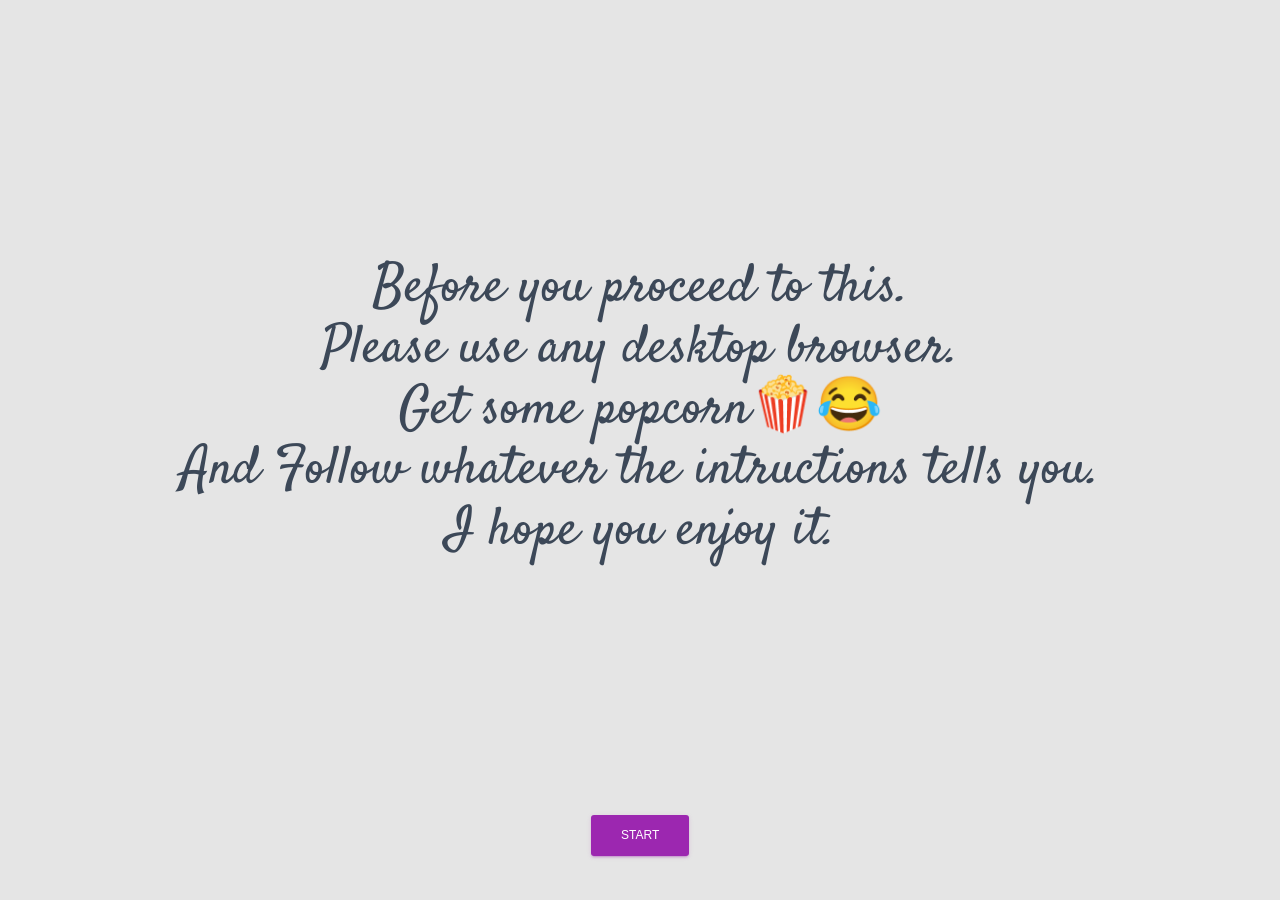
<file: index.html>
<!DOCTYPE html>
<html lang="en">

<head>
    <title>Happy Birthday</title>
    <link href="https://use.fontawesome.com/releases/v5.0.10/css/all.css" rel="stylesheet">
    <link href="https://fonts.googleapis.com/css?family=Satisfy&amp;display=swap" rel="stylesheet">
    <link href="./first_files/main.becce491.chunk.css" rel="stylesheet">
    <style data-jss="" data-meta="MuiTouchRipple">
        .MuiTouchRipple-root {
            top: 0;
            left: 0;
            width: 100%;
            height: 100%;
            display: block;
            z-index: 0;
            overflow: hidden;
            position: absolute;
            border-radius: inherit;
            pointer-events: none;
        }
        
        .MuiTouchRipple-ripple {
            opacity: 0;
            position: absolute;
        }
        
        .MuiTouchRipple-rippleVisible {
            opacity: 0.3;
            animation: mui-ripple-enter 550ms cubic-bezier(0.4, 0, 0.2, 1);
            transform: scale(1);
            animation-name: MuiTouchRipple-keyframes-mui-ripple-enter;
        }
        
        .MuiTouchRipple-ripplePulsate {
            animation-duration: 200ms;
        }
        
        .MuiTouchRipple-child {
            width: 100%;
            height: 100%;
            display: block;
            opacity: 1;
            border-radius: 50%;
            background-color: currentColor;
        }
        
        .MuiTouchRipple-childLeaving {
            opacity: 0;
            animation: mui-ripple-exit 550ms cubic-bezier(0.4, 0, 0.2, 1);
            animation-name: MuiTouchRipple-keyframes-mui-ripple-exit;
        }
        
        .MuiTouchRipple-childPulsate {
            top: 0;
            left: 0;
            position: absolute;
            animation: mui-ripple-pulsate 2500ms cubic-bezier(0.4, 0, 0.2, 1) 200ms infinite;
            animation-name: MuiTouchRipple-keyframes-mui-ripple-pulsate;
        }
        
        @-webkit-keyframes MuiTouchRipple-keyframes-mui-ripple-enter {
            0% {
                opacity: 0.1;
                transform: scale(0);
            }
            100% {
                opacity: 0.3;
                transform: scale(1);
            }
        }
        
        @-webkit-keyframes MuiTouchRipple-keyframes-mui-ripple-exit {
            0% {
                opacity: 1;
            }
            100% {
                opacity: 0;
            }
        }
        
        @-webkit-keyframes MuiTouchRipple-keyframes-mui-ripple-pulsate {
            0% {
                transform: scale(1);
            }
            50% {
                transform: scale(0.92);
            }
            100% {
                transform: scale(1);
            }
        }
    </style>
    <style data-jss="" data-meta="MuiButtonBase">
        .MuiButtonBase-root {
            color: inherit;
            border: 0;
            cursor: pointer;
            margin: 0;
            display: inline-flex;
            outline: none;
            padding: 0;
            position: relative;
            align-items: center;
            user-select: none;
            border-radius: 0;
            vertical-align: middle;
            -moz-appearance: none;
            justify-content: center;
            text-decoration: none;
            background-color: transparent;
            -webkit-appearance: none;
            -webkit-tap-highlight-color: transparent;
        }
        
        .MuiButtonBase-root::-moz-focus-inner {
            border-style: none;
        }
        
        .MuiButtonBase-root.Mui-disabled {
            cursor: default;
            pointer-events: none;
        }
    </style>
    <style data-jss="" data-meta="MuiButton">
        .MuiButton-root {
            color: rgba(0, 0, 0, 0.87);
            padding: 6px 16px;
            font-size: 0.875rem;
            min-width: 64px;
            box-sizing: border-box;
            transition: background-color 250ms cubic-bezier(0.4, 0, 0.2, 1) 0ms, box-shadow 250ms cubic-bezier(0.4, 0, 0.2, 1) 0ms, border 250ms cubic-bezier(0.4, 0, 0.2, 1) 0ms;
            font-family: "Roboto", "Helvetica", "Arial", sans-serif;
            font-weight: 500;
            line-height: 1.75;
            border-radius: 4px;
            letter-spacing: 0.02857em;
            text-transform: uppercase;
        }
        
        .MuiButton-root:hover {
            text-decoration: none;
            background-color: rgba(0, 0, 0, 0.08);
        }
        
        .MuiButton-root.Mui-disabled {
            color: rgba(0, 0, 0, 0.26);
        }
        
        @media (hover: none) {
            .MuiButton-root:hover {
                background-color: transparent;
            }
        }
        
        .MuiButton-root:hover.Mui-disabled {
            background-color: transparent;
        }
        
        .MuiButton-label {
            width: 100%;
            display: inherit;
            align-items: inherit;
            justify-content: inherit;
        }
        
        .MuiButton-text {
            padding: 6px 8px;
        }
        
        .MuiButton-textPrimary {
            color: #3f51b5;
        }
        
        .MuiButton-textPrimary:hover {
            background-color: rgba(63, 81, 181, 0.08);
        }
        
        @media (hover: none) {
            .MuiButton-textPrimary:hover {
                background-color: transparent;
            }
        }
        
        .MuiButton-textSecondary {
            color: #f50057;
        }
        
        .MuiButton-textSecondary:hover {
            background-color: rgba(245, 0, 87, 0.08);
        }
        
        @media (hover: none) {
            .MuiButton-textSecondary:hover {
                background-color: transparent;
            }
        }
        
        .MuiButton-outlined {
            border: 1px solid rgba(0, 0, 0, 0.23);
            padding: 5px 16px;
        }
        
        .MuiButton-outlined.Mui-disabled {
            border: 1px solid rgba(0, 0, 0, 0.26);
        }
        
        .MuiButton-outlinedPrimary {
            color: #3f51b5;
            border: 1px solid rgba(63, 81, 181, 0.5);
        }
        
        .MuiButton-outlinedPrimary:hover {
            border: 1px solid #3f51b5;
            background-color: rgba(63, 81, 181, 0.08);
        }
        
        @media (hover: none) {
            .MuiButton-outlinedPrimary:hover {
                background-color: transparent;
            }
        }
        
        .MuiButton-outlinedSecondary {
            color: #f50057;
            border: 1px solid rgba(245, 0, 87, 0.5);
        }
        
        .MuiButton-outlinedSecondary:hover {
            border: 1px solid #f50057;
            background-color: rgba(245, 0, 87, 0.08);
        }
        
        .MuiButton-outlinedSecondary.Mui-disabled {
            border: 1px solid rgba(0, 0, 0, 0.26);
        }
        
        @media (hover: none) {
            .MuiButton-outlinedSecondary:hover {
                background-color: transparent;
            }
        }
        
        .MuiButton-contained {
            color: rgba(0, 0, 0, 0.87);
            box-shadow: 0px 1px 5px 0px rgba(0, 0, 0, 0.2), 0px 2px 2px 0px rgba(0, 0, 0, 0.14), 0px 3px 1px -2px rgba(0, 0, 0, 0.12);
            background-color: #e0e0e0;
        }
        
        .MuiButton-contained.Mui-focusVisible {
            box-shadow: 0px 3px 5px -1px rgba(0, 0, 0, 0.2), 0px 6px 10px 0px rgba(0, 0, 0, 0.14), 0px 1px 18px 0px rgba(0, 0, 0, 0.12);
        }
        
        .MuiButton-contained:active {
            box-shadow: 0px 5px 5px -3px rgba(0, 0, 0, 0.2), 0px 8px 10px 1px rgba(0, 0, 0, 0.14), 0px 3px 14px 2px rgba(0, 0, 0, 0.12);
        }
        
        .MuiButton-contained.Mui-disabled {
            color: rgba(0, 0, 0, 0.26);
            box-shadow: none;
            background-color: rgba(0, 0, 0, 0.12);
        }
        
        .MuiButton-contained:hover {
            background-color: #d5d5d5;
        }
        
        @media (hover: none) {
            .MuiButton-contained:hover {
                background-color: #e0e0e0;
            }
        }
        
        .MuiButton-contained:hover.Mui-disabled {
            background-color: rgba(0, 0, 0, 0.12);
        }
        
        .MuiButton-containedPrimary {
            color: #fff;
            background-color: #3f51b5;
        }
        
        .MuiButton-containedPrimary:hover {
            background-color: #303f9f;
        }
        
        @media (hover: none) {
            .MuiButton-containedPrimary:hover {
                background-color: #3f51b5;
            }
        }
        
        .MuiButton-containedSecondary {
            color: #fff;
            background-color: #f50057;
        }
        
        .MuiButton-containedSecondary:hover {
            background-color: #c51162;
        }
        
        @media (hover: none) {
            .MuiButton-containedSecondary:hover {
                background-color: #f50057;
            }
        }
        
        .MuiButton-colorInherit {
            color: inherit;
            border-color: currentColor;
        }
        
        .MuiButton-sizeSmall {
            padding: 4px 8px;
            font-size: 0.8125rem;
        }
        
        .MuiButton-sizeLarge {
            padding: 8px 24px;
            font-size: 0.9375rem;
        }
        
        .MuiButton-fullWidth {
            width: 100%;
        }
    </style>
    <style data-jss="" data-meta="makeStyles">
        .jss1 {
            color: #FFFFFF;
            border: none;
            cursor: pointer;
            margin: .3125rem 1px;
            padding: 12px 30px;
            position: relative;
            font-size: 12px;
            min-width: auto;
            box-shadow: 0 2px 2px 0 rgba(153, 153, 153, 0.14), 0 3px 1px -2px rgba(153, 153, 153, 0.2), 0 1px 5px 0 rgba(153, 153, 153, 0.12);
            min-height: auto;
            text-align: center;
            transition: box-shadow 0.2s cubic-bezier(0.4, 0, 1, 1), background-color 0.2s cubic-bezier(0.4, 0, 0.2, 1);
            font-weight: 400;
            line-height: 1.42857143;
            white-space: nowrap;
            will-change: box-shadow, transform;
            touch-action: manipulation;
            border-radius: 3px;
            letter-spacing: 0;
            text-transform: uppercase;
            vertical-align: middle;
            background-color: #999999;
        }
        
        .jss1:hover,
        .jss1:focus {
            color: #FFFFFF;
            box-shadow: 0 14px 26px -12px rgba(153, 153, 153, 0.42), 0 4px 23px 0px rgba(0, 0, 0, 0.12), 0 8px 10px -5px rgba(153, 153, 153, 0.2);
            background-color: #999999;
        }
        
        .jss1 .fab,
        .jss1 .fas,
        .jss1 .far,
        .jss1 .fal,
        .jss1 .material-icons {
            top: 0;
            display: inline-block;
            position: relative;
            font-size: 1.1rem;
            margin-right: 4px;
            vertical-align: middle;
        }
        
        .jss1 svg {
            top: 0;
            width: 18px;
            height: 18px;
            display: inline-block;
            position: relative;
            margin-right: 4px;
            vertical-align: middle;
        }
        
        .jss1.jss22 .fab,
        .jss1.jss22 .fas,
        .jss1.jss22 .far,
        .jss1.jss22 .fal,
        .jss1.jss22 .material-icons {
            top: 0px;
            left: 0px;
            width: 100%;
            height: 100%;
            position: absolute;
            font-size: 20px;
            transform: none;
            line-height: 41px;
            margin-right: 0px;
        }
        
        .jss2 {
            width: 100%;
        }
        
        .jss3 {
            box-shadow: 0 2px 2px 0 rgba(156, 39, 176, 0.14), 0 3px 1px -2px rgba(156, 39, 176, 0.2), 0 1px 5px 0 rgba(156, 39, 176, 0.12);
            background-color: #9c27b0;
        }
        
        .jss3:hover,
        .jss3:focus {
            box-shadow: 0 14px 26px -12px rgba(156, 39, 176, 0.42), 0 4px 23px 0px rgba(0, 0, 0, 0.12), 0 8px 10px -5px rgba(156, 39, 176, 0.2);
            background-color: #9c27b0;
        }
        
        .jss4 {
            box-shadow: 0 2px 2px 0 rgba(0, 188, 212, 0.14), 0 3px 1px -2px rgba(0, 188, 212, 0.2), 0 1px 5px 0 rgba(0, 188, 212, 0.12);
            background-color: #00acc1;
        }
        
        .jss4:hover,
        .jss4:focus {
            box-shadow: 0 14px 26px -12px rgba(0, 188, 212, 0.42), 0 4px 23px 0px rgba(0, 0, 0, 0.12), 0 8px 10px -5px rgba(0, 188, 212, 0.2);
            background-color: #00acc1;
        }
        
        .jss5 {
            box-shadow: 0 2px 2px 0 rgba(76, 175, 80, 0.14), 0 3px 1px -2px rgba(76, 175, 80, 0.2), 0 1px 5px 0 rgba(76, 175, 80, 0.12);
            background-color: #4caf50;
        }
        
        .jss5:hover,
        .jss5:focus {
            box-shadow: 0 14px 26px -12px rgba(76, 175, 80, 0.42), 0 4px 23px 0px rgba(0, 0, 0, 0.12), 0 8px 10px -5px rgba(76, 175, 80, 0.2);
            background-color: #4caf50;
        }
        
        .jss6 {
            box-shadow: 0 2px 2px 0 rgba(255, 152, 0, 0.14), 0 3px 1px -2px rgba(255, 152, 0, 0.2), 0 1px 5px 0 rgba(255, 152, 0, 0.12);
            background-color: #ff9800;
        }
        
        .jss6:hover,
        .jss6:focus {
            box-shadow: 0 14px 26px -12px rgba(255, 152, 0, 0.42), 0 4px 23px 0px rgba(0, 0, 0, 0.12), 0 8px 10px -5px rgba(255, 152, 0, 0.2);
            background-color: #ff9800;
        }
        
        .jss7 {
            box-shadow: 0 2px 2px 0 rgba(244, 67, 54, 0.14), 0 3px 1px -2px rgba(244, 67, 54, 0.2), 0 1px 5px 0 rgba(244, 67, 54, 0.12);
            background-color: #f44336;
        }
        
        .jss7:hover,
        .jss7:focus {
            box-shadow: 0 14px 26px -12px rgba(244, 67, 54, 0.42), 0 4px 23px 0px rgba(0, 0, 0, 0.12), 0 8px 10px -5px rgba(244, 67, 54, 0.2);
            background-color: #f44336;
        }
        
        .jss8 {
            box-shadow: 0 2px 2px 0 rgba(233, 30, 99, 0.14), 0 3px 1px -2px rgba(233, 30, 99, 0.2), 0 1px 5px 0 rgba(233, 30, 99, 0.12);
            background-color: #e91e63;
        }
        
        .jss8:hover,
        .jss8:focus {
            box-shadow: 0 14px 26px -12px rgba(233, 30, 99, 0.42), 0 4px 23px 0px rgba(0, 0, 0, 0.12), 0 8px 10px -5px rgba(233, 30, 99, 0.2);
            background-color: #e91e63;
        }
        
        .jss9,
        .jss9:focus,
        .jss9:hover,
        .jss9:visited {
            color: #999999;
            background-color: #FFFFFF;
        }
        
        .jss10 {
            color: #fff;
            box-shadow: 0 2px 2px 0 rgba(85, 172, 238, 0.14), 0 3px 1px -2px rgba(85, 172, 238, 0.2), 0 1px 5px 0 rgba(85, 172, 238, 0.12);
            background-color: #55acee;
        }
        
        .jss10:hover,
        .jss10:focus,
        .jss10:visited {
            color: #fff;
            box-shadow: 0 14px 26px -12px rgba(85, 172, 238, 0.42), 0 4px 23px 0px rgba(0, 0, 0, 0.12), 0 8px 10px -5px rgba(85, 172, 238, 0.2);
            background-color: #55acee;
        }
        
        .jss11 {
            color: #fff;
            box-shadow: 0 2px 2px 0 rgba(59, 89, 152, 0.14), 0 3px 1px -2px rgba(59, 89, 152, 0.2), 0 1px 5px 0 rgba(59, 89, 152, 0.12);
            background-color: #3b5998;
        }
        
        .jss11:hover,
        .jss11:focus {
            color: #fff;
            box-shadow: 0 14px 26px -12px rgba(59, 89, 152, 0.42), 0 4px 23px 0px rgba(0, 0, 0, 0.12), 0 8px 10px -5px rgba(59, 89, 152, 0.2);
            background-color: #3b5998;
        }
        
        .jss12 {
            color: #fff;
            box-shadow: 0 2px 2px 0 rgba(221, 75, 57, 0.14), 0 3px 1px -2px rgba(221, 75, 57, 0.2), 0 1px 5px 0 rgba(221, 75, 57, 0.12);
            background-color: #dd4b39;
        }
        
        .jss12:hover,
        .jss12:focus {
            color: #fff;
            box-shadow: 0 14px 26px -12px rgba(221, 75, 57, 0.42), 0 4px 23px 0px rgba(0, 0, 0, 0.12), 0 8px 10px -5px rgba(221, 75, 57, 0.2);
            background-color: #dd4b39;
        }
        
        .jss13 {
            color: #fff;
            box-shadow: 0 2px 2px 0 rgba(51, 51, 51, 0.14), 0 3px 1px -2px rgba(51, 51, 51, 0.2), 0 1px 5px 0 rgba(51, 51, 51, 0.12);
            background-color: #333333;
        }
        
        .jss13:hover,
        .jss13:focus {
            color: #fff;
            box-shadow: 0 14px 26px -12px rgba(51, 51, 51, 0.42), 0 4px 23px 0px rgba(0, 0, 0, 0.12), 0 8px 10px -5px rgba(51, 51, 51, 0.2);
            background-color: #333333;
        }
        
        .jss14,
        .jss14:focus,
        .jss14:hover,
        .jss14:visited {
            color: #FFFFFF;
            background: transparent;
            box-shadow: none;
        }
        
        .jss14.jss13,
        .jss14.jss13:focus,
        .jss14.jss13:hover,
        .jss14.jss13:visited {
            color: #333333;
        }
        
        .jss14.jss12,
        .jss14.jss12:focus,
        .jss14.jss12:hover,
        .jss14.jss12:visited {
            color: #dd4b39;
        }
        
        .jss14.jss11,
        .jss14.jss11:focus,
        .jss14.jss11:hover,
        .jss14.jss11:visited {
            color: #3b5998;
        }
        
        .jss14.jss10,
        .jss14.jss10:focus,
        .jss14.jss10:hover,
        .jss14.jss10:visited {
            color: #55acee;
        }
        
        .jss14.jss7,
        .jss14.jss7:focus,
        .jss14.jss7:hover,
        .jss14.jss7:visited {
            color: #f44336;
        }
        
        .jss14.jss8,
        .jss14.jss8:focus,
        .jss14.jss8:hover,
        .jss14.jss8:visited {
            color: #e91e63;
        }
        
        .jss14.jss6,
        .jss14.jss6:focus,
        .jss14.jss6:hover,
        .jss14.jss6:visited {
            color: #ff9800;
        }
        
        .jss14.jss5,
        .jss14.jss5:focus,
        .jss14.jss5:hover,
        .jss14.jss5:visited {
            color: #4caf50;
        }
        
        .jss14.jss4,
        .jss14.jss4:focus,
        .jss14.jss4:hover,
        .jss14.jss4:visited {
            color: #00acc1;
        }
        
        .jss14.jss3,
        .jss14.jss3:focus,
        .jss14.jss3:hover,
        .jss14.jss3:visited {
            color: #9c27b0;
        }
        
        .jss15,
        .jss15:focus,
        .jss15:hover,
        .jss15:visited {
            color: inherit;
            background: transparent;
            box-shadow: none;
        }
        
        .jss16 {
            opacity: 0.65;
            pointer-events: none;
        }
        
        .jss17 {
            padding: 1.125rem 2.25rem;
            font-size: 0.875rem;
            line-height: 1.333333;
            border-radius: 0.2rem;
        }
        
        .jss18 {
            padding: 0.40625rem 1.25rem;
            font-size: 0.6875rem;
            line-height: 1.5;
            border-radius: 0.2rem;
        }
        
        .jss19 {
            border-radius: 30px;
        }
        
        .jss20 {
            width: 100% !important;
        }
        
        .jss21,
        .jss21:hover,
        .jss21:focus {
            color: #999999;
            box-shadow: none;
            background-color: transparent;
        }
        
        .jss22 {
            width: 41px;
            height: 41px;
            font-size: 20px;
            min-width: 41px;
            padding-left: 12px;
            padding-right: 12px;
        }
        
        .jss22 .fab,
        .jss22 .fas,
        .jss22 .far,
        .jss22 .fal,
        .jss22 svg,
        .jss22 .material-icons {
            margin-right: 0px;
        }
        
        .jss22.jss17 {
            width: 57px;
            height: 57px;
            min-width: 57px;
            line-height: 56px;
        }
        
        .jss22.jss18 {
            width: 30px;
            height: 30px;
            min-width: 30px;
        }
        
        .jss22.jss18 .fab,
        .jss22.jss18 .fas,
        .jss22.jss18 .far,
        .jss22.jss18 .fal,
        .jss22.jss18 .material-icons {
            font-size: 17px;
            line-height: 29px;
        }
        
        .jss22.jss18 svg {
            width: 17px;
            height: 17px;
        }
        
        .jss22.jss17 .fab,
        .jss22.jss17 .fas,
        .jss22.jss17 .far,
        .jss22.jss17 .fal,
        .jss22.jss17 .material-icons {
            font-size: 32px;
            line-height: 56px;
        }
        
        .jss22.jss17 svg {
            width: 32px;
            height: 32px;
        }
    </style>
</head>

<body data-new-gr-c-s-check-loaded="14.1013.0" data-gr-ext-installed="" class="vsc-initialized">
    <noscript>You need to enable JavaScript to run this app.</noscript>
    <div id="root">
        <div class="container">
            <div class="confetti-wrapper">
                <div style="display: grid; justify-content: center; align-items: center;">
                    <h1 class="fontStyling" style="text-align: center;">Before you proceed to this. <br>Please use any desktop browser. <br> Get some popcorn🍿😂 <br>And Follow whatever the intructions tells you.<br>I hope you enjoy it. </h1>
                </div>
            </div>

            <div style="text-align: center;">
                <div class="loading-button__confetti" style="position: relative;">
                </div>
                <a href="second\firstpage.html">
                    <button class="MuiButtonBase-root MuiButton-root jss1 jss3 MuiButton-text" tabindex="0" type="button">		
		<span class="MuiButton-label" href=>Start</span>
		<span class="MuiTouchRipple-root"></span>

		</button>
                </a>

            </div>
        </div>
    </div>

</body>

</html>
</file>
<file: first_files/main.becce491.chunk.css>
/*!

 =========================================================
 * Material Kit React v1.7.0 based on Material Kit Free - v2.0.2 (Bootstrap 4.0.0 Final Edition)
 =========================================================

 * Product Page: https://www.creative-tim.com/product/material-kit-react
 * Copyright 2019 Creative Tim (https://www.creative-tim.com)
 * Licensed under MIT (https://github.com/creativetimofficial/material-kit-react/blob/master/LICENSE.md)

 * Coded by Creative Tim

 =========================================================

 * The above copyright notice and this permission notice shall be included in all copies or substantial portions of the Software.

 */html *{-webkit-font-smoothing:antialiased;-moz-osx-font-smoothing:grayscale}body,h1,h2,h3,h4,h5,h6{font-family:Roboto,Helvetica,Arial,sans-serif;font-weight:300;line-height:1.5em}h1,h2,h3,h4,h5,h6{color:inherit}h1,h2,h3{margin-top:20px}h1,h2,h3,h4,h5,h6{margin-bottom:10px}h4,h5,h6{margin-top:10px}h1{font-size:3.3125rem;line-height:1.15em}h2{font-size:2.25rem;line-height:1.5em}h3{font-size:1.5625rem;line-height:1.4em}h4{font-size:1.125rem;line-height:1.5em}h5{font-size:1.0625rem;line-height:1.55em}h6{font-size:.75rem;text-transform:uppercase;font-weight:500}p{font-size:14px;margin:0 0 10px}html{font-family:sans-serif;line-height:1.15;-webkit-text-size-adjust:100%;-ms-text-size-adjust:100%;-ms-overflow-style:scrollbar;-webkit-tap-highlight-color:transparent}body{background-color:#e5e5e5;color:#3c4858;margin:0;font-size:1rem;text-align:left}legend{border-bottom:0}*{-webkit-tap-highlight-color:rgba(255,255,255,0);-webkit-tap-highlight-color:transparent;box-sizing:border-box}:focus{outline:0}a{color:#9c27b0;background-color:transparent}a,a:focus,a:hover{text-decoration:none}a:focus,a:hover{color:#89229b}label{font-size:14px;line-height:1.42857;color:#aaa}label,small{font-weight:400}small{font-size:75%;color:#777}img{vertical-align:middle;border-style:none}form{margin-bottom:1.125rem}

/*! nouislider - 11.1.0 - 2018-04-02 11:18:13 */.noUi-target,.noUi-target *{-webkit-touch-callout:none;-webkit-tap-highlight-color:rgba(0,0,0,0);-webkit-user-select:none;touch-action:none;-ms-user-select:none;-moz-user-select:none;user-select:none;box-sizing:border-box}.noUi-target{position:relative;direction:ltr}.noUi-base,.noUi-connects{width:100%;height:100%;position:relative;z-index:1}.noUi-connects{overflow:hidden;z-index:0}.noUi-connect,.noUi-origin{will-change:transform;position:absolute;z-index:1;top:0;left:0;height:100%;width:100%;-webkit-transform-origin:0 0;transform-origin:0 0}html:not([dir=rtl]) .noUi-horizontal .noUi-origin{left:auto;right:0}.noUi-vertical .noUi-origin{width:0}.noUi-horizontal .noUi-origin{height:0}.noUi-handle{position:absolute}.noUi-state-tap .noUi-connect,.noUi-state-tap .noUi-origin{-webkit-transition:transform .3s;-webkit-transition:-webkit-transform .3s;transition:-webkit-transform .3s;transition:transform .3s;transition:transform .3s,-webkit-transform .3s}.noUi-state-drag *{cursor:inherit!important}.noUi-horizontal{height:2px;margin:15px 0}.noUi-horizontal .noUi-handle{box-sizing:border-box;width:14px;height:14px;left:-10px;top:-6px;cursor:pointer;border-radius:100%;-webkit-transition:all .2s ease-out;transition:all .2s ease-out;border:1px solid #9c27b0;background:#fff;box-shadow:0 2px 2px 0 rgba(0,0,0,.14),0 3px 1px -2px rgba(0,0,0,.12),0 1px 5px 0 rgba(0,0,0,.2)}.noUi-vertical{width:2px;margin:0 15px;height:100%}.noUi-vertical .noUi-handle{box-sizing:border-box;width:14px;height:14px;left:-6px;top:-10px;cursor:pointer;border-radius:100%;-webkit-transition:all .2s ease-out;transition:all .2s ease-out;border:1px solid #9c27b0;background:#fff;box-shadow:0 2px 2px 0 rgba(0,0,0,.14),0 3px 1px -2px rgba(0,0,0,.12),0 1px 5px 0 rgba(0,0,0,.2)}html:not([dir=rtl]) .noUi-horizontal .noUi-handle{right:-4px;left:auto}.noUi-target{background-color:#c8c8c8}.noUi-connect,.noUi-connects,.noUi-target{border-radius:3px}.noUi-connect{background:#888;-webkit-transition:background .45s;transition:background .45s}.noUi-draggable{cursor:ew-resize}.noUi-vertical .noUi-draggable{cursor:ns-resize}.noUi-handle{border-radius:3px;background:#fff;cursor:default;box-shadow:inset 0 0 1px #fff,inset 0 1px 7px #ebebeb,0 3px 6px -3px #bbb;-webkit-transition:.3s ease 0s;-moz-transition:.3s ease 0s;-ms-transition:.3s ease 0s;-o-transform:.3s ease 0s;transition:.3s ease 0s}.noUi-handle:focus{outline:none}.noUi-active{box-shadow:inset 0 0 1px #fff,inset 0 1px 7px #ddd,0 3px 6px -3px #bbb}[disabled] .noUi-connect{background:#b8b8b8}[disabled].noUi-handle,[disabled] .noUi-handle,[disabled].noUi-target{cursor:not-allowed}.noUi-pips,.noUi-pips *{box-sizing:border-box}.noUi-pips{position:absolute;color:#999}.noUi-value{position:absolute;white-space:nowrap;text-align:center}.noUi-value-sub{color:#ccc;font-size:10px}.noUi-marker{position:absolute;background:#ccc}.noUi-marker-large,.noUi-marker-sub{background:#aaa}.noUi-pips-horizontal{padding:10px 0;height:80px;top:100%;left:0;width:100%}.noUi-value-horizontal{-webkit-transform:translate(-50%,50%);transform:translate(-50%,50%)}.noUi-rtl .noUi-value-horizontal{-webkit-transform:translate(50%,50%);transform:translate(50%,50%)}.noUi-marker-horizontal.noUi-marker{margin-left:-1px;width:2px;height:5px}.noUi-marker-horizontal.noUi-marker-sub{height:10px}.noUi-marker-horizontal.noUi-marker-large{height:15px}.noUi-pips-vertical{padding:0 10px;height:100%;top:0;left:100%}.noUi-value-vertical{-webkit-transform:translateY(-50%);transform:translateY(-50%);padding-left:25px}.noUi-rtl .noUi-value-vertical{-webkit-transform:translateY(50%);transform:translateY(50%)}.noUi-marker-vertical.noUi-marker{width:5px;height:2px;margin-top:-1px}.noUi-marker-vertical.noUi-marker-sub{width:10px}.noUi-marker-vertical.noUi-marker-large{width:15px}.noUi-tooltip{display:block;position:absolute;border:1px solid #d9d9d9;border-radius:3px;background:#fff;color:#000;padding:5px;text-align:center;white-space:nowrap}.noUi-horizontal .noUi-tooltip{-webkit-transform:translate(-50%);transform:translate(-50%);left:50%;bottom:120%}.noUi-vertical .noUi-tooltip{-webkit-transform:translateY(-50%);transform:translateY(-50%);top:50%;right:120%}.noUi-target .noUi-handle{border:1px solid #333}.noUi-target.slider-primary.noUi-connect,.noUi-target.slider-primary .noUi-connect{background-color:#9c27b0}.noUi-target.slider-primary .noUi-handle{border-color:#9c27b0}.noUi-target.slider-info.noUi-connect,.noUi-target.slider-info .noUi-connect{background-color:#00bcd4}.noUi-target.slider-info .noUi-handle{border-color:#00bcd4}.noUi-target.slider-success.noUi-connect,.noUi-target.slider-success .noUi-connect{background-color:#4caf50}.noUi-target.slider-success .noUi-handle{border-color:#4caf50}.noUi-target.slider-warning.noUi-connect,.noUi-target.slider-warning .noUi-connect{background-color:#ff9800}.noUi-target.slider-warning .noUi-handle{border-color:#ff9800}.noUi-target.slider-danger.noUi-connect,.noUi-target.slider-danger .noUi-connect{background-color:#f44336}.noUi-target.slider-danger .noUi-handle{border-color:#f44336}.noUi-target.slider-rose.noUi-connect,.noUi-target.slider-rose .noUi-connect{background-color:#e91e63}.noUi-target.slider-rose .noUi-handle{border-color:#e91e63}

/*!
* https://github.com/YouCanBookMe/react-datetime
*/.rdt{position:relative}.rdt .rdtPicker{-webkit-transition:all .15s linear;transition:all .15s linear;margin-top:-20px;visibility:hidden;display:block;opacity:0}.rdt.rdtOpen .rdtPicker{opacity:1;visibility:visible;margin-top:0}.rdt input.form-control{border:0;background-size:0 2px,100% 1px;background-repeat:no-repeat;background-position:bottom,50% calc(100% - 1px);background-color:transparent;-webkit-transition:background 0s ease-out;transition:background 0s ease-out;float:none;border-radius:0;height:36px;padding:7px 0;font-size:14px;font-family:Roboto,Helvetica,Arial,sans-serif;font-weight:400;line-height:1.42857;display:block;width:100%;color:#555}.rdt input.form-control,.rdt input.form-control:focus{background-image:-webkit-gradient(linear,left top,left bottom,from(#9c27b0),to(#9c27b0)),-webkit-gradient(linear,left top,left bottom,from(#d2d2d2),to(#d2d2d2));background-image:-webkit-linear-gradient(#9c27b0,#9c27b0),-webkit-linear-gradient(#d2d2d2,#d2d2d2);background-image:linear-gradient(#9c27b0,#9c27b0),linear-gradient(#d2d2d2,#d2d2d2);box-shadow:none}.rdt input.form-control:focus{outline:none;background-size:100% 2px,100% 1px;-webkit-transition-duration:.3s;transition-duration:.3s}.rdtPicker{display:none;position:absolute;width:260px;padding:4px;margin-top:1px;z-index:99999!important;background:#fff;border-radius:.125rem;box-shadow:0 10px 50px 0 rgba(0,0,0,.2);-webkit-background-clip:padding-box;background-clip:padding-box;min-width:160px}.rdtPicker:before{width:0;height:0;vertical-align:middle;right:auto;color:#fff;border-bottom:.4em solid}.rdtPicker:after,.rdtPicker:before{display:inline-block;position:absolute;content:"";top:-5px;left:10px;border-right:.4em solid transparent;border-left:.4em solid transparent}.rdtPicker:after{border-bottom:.4em solid #fff}.rdtPicker{display:block;top:40px}.rdtStatic .rdtPicker{box-shadow:none;position:static}.rdtPicker .rdtTimeToggle{text-align:center;padding:5px;border-radius:4px}.rdtPicker table{width:100%;margin:0;border-color:#fff!important;border-collapse:collapse}.rdtPicker td,.rdtPicker th{text-align:center;padding:1px}.rdtPicker td{cursor:pointer}.rdtDay{height:30px;line-height:33px;width:30px;text-align:center;padding:0;border-radius:50%}.rdtDay.rdtActive,.rdtDay.rdtActive:hover,.rdtDay.rdtToday.rdtActive{background-color:#9c27b0!important;color:#fff;box-shadow:0 5px 20px 0 rgba(0,0,0,.2),0 13px 24px -11px rgba(156,39,176,.6)}.rdtDays tr .dow{border-bottom:1px solid #e3e3e3;text-align:center;font-size:12px;text-transform:uppercase;font-weight:inherit;padding-bottom:5px;padding-top:10px}.rdtDays tr .rdtNew,.rdtDays tr .rdtOld{color:#bdbdbd}.rdtPicker .rdtTimeToggle:hover,.rdtPicker td.rdtDay:hover,.rdtPicker td.rdtHour:hover,.rdtPicker td.rdtMinute:hover,.rdtPicker td.rdtSecond:hover{background:#eee;cursor:pointer}.rdtPicker td.rdtToday{position:relative}.rdtPicker td.rdtActive.rdtToday:before{border-bottom-color:#fff}.rdtPicker td.rdtDisabled,.rdtPicker td.rdtDisabled:hover{background:none;color:#999;cursor:not-allowed}.rdtPicker td span.rdtOld{color:#999}.rdtPicker td span.rdtDisabled,.rdtPicker td span.rdtDisabled:hover{background:none;color:#999;cursor:not-allowed}.rdtPicker .dow{width:14.2857%;border-bottom:none}.rdtPicker th.rdtSwitch{width:50px;padding:5px;border-radius:4px}.rdtPicker th.rdtNext,.rdtPicker th.rdtPrev{font-size:21px;vertical-align:top;border-radius:50%;line-height:33px}.rdtPicker .dow,.rdtPicker .rdtTimeToggle,.rdtPicker th.rdtNext,.rdtPicker th.rdtPrev,.rdtPicker th.rdtSwitch{color:#9c27b0}.rdtNext span,.rdtPrev span{display:block;-webkit-touch-callout:none;-webkit-user-select:none;-moz-user-select:none;-ms-user-select:none;user-select:none}.rdtPicker th.rdtDisabled,.rdtPicker th.rdtDisabled:hover{background:none;color:#999;cursor:not-allowed}.rdtPicker thead tr:first-child th{cursor:pointer}.rdtPicker thead tr:first-child th:hover{background:#eee}.rdtPicker button{border:none;background:none;cursor:pointer}.rdtPicker button:hover{background-color:#eee}.rdtPicker thead button{width:100%;height:100%}td.rdtMonth,td.rdtYear{height:50px;width:25%;cursor:pointer}td.rdtMonth:hover,td.rdtYear:hover{background:#eee}.rdtCounters{display:inline-block}.rdtCounters>div{float:left;width:40px;font-weight:inherit;margin:3px;border-radius:50%}.rdtCounters .rdtCounterSeparator{width:0;border:1px solid transparent}.rdtCounter{height:100px;width:40px}.rdtCounter .rdtCount{padding:7px;height:40px;border:1px solid transparent}.rdtCounters .rdtCounter:last-child .rdtCount{color:#9c27b0;border-radius:50%;border:1px solid #9c27b0}.rdtCounterSeparator{padding:7px;line-height:100px}.rdtCounter .rdtBtn{line-height:40px;cursor:pointer;display:block;border-radius:50%;color:#eee;-webkit-transition:all 60ms ease-in;transition:all 60ms ease-in;-webkit-touch-callout:none;-webkit-user-select:none;-moz-user-select:none;-ms-user-select:none;user-select:none}.rdtCounter .rdtBtn:hover{background:#eee;color:#797979}.rdtCounter .rdtCount{font-size:inherit;line-height:25px}.rdtMilli{vertical-align:middle;padding-left:8px;width:48px}.rdtMilli input{width:100%;font-size:inherit;margin-top:37px}.rdtMonths,.rdtYears{padding-bottom:10px}.rdtMonths .rdtMonth,.rdtMonths .rdtYear,.rdtYears .rdtMonth,.rdtYears .rdtYear{display:inline-block;width:56px;height:56px;line-height:56px;margin:3px;cursor:pointer;border-radius:50%;text-align:center}.rdtMonths .rdtMonth.rdtActive,.rdtMonths .rdtYear.rdtActive,.rdtYears .rdtMonth.rdtActive,.rdtYears .rdtYear.rdtActive{background-color:#9c27b0!important;color:#fff}.slick-slider{position:relative;display:block;box-sizing:border-box;-webkit-user-select:none;-moz-user-select:none;-ms-user-select:none;user-select:none;-webkit-touch-callout:none;-khtml-user-select:none;touch-action:pan-y;-webkit-tap-highlight-color:transparent}@media (min-width:768px){.slick-slider .slick-caption{display:block!important}}.slick-slider .slick-caption{padding-bottom:45px;position:absolute;right:15%;bottom:20px;left:15%;z-index:10;padding-top:20px;color:#fff;text-align:center;z-index:3;display:none}.slick-slider .slick-slide>div:first-child{position:relative}.slick-slider .slick-icons{position:relative;top:5px}.slick-slider .slick-image{width:100%!important;display:inline-flex!important}.slick-list{position:relative;display:block;overflow:hidden;margin:0;padding:0}.slick-list:focus{outline:none}.slick-list.dragging{cursor:pointer;cursor:hand}.slick-slider .slick-list,.slick-slider .slick-track{-webkit-transform:translateZ(0);transform:translateZ(0)}.slick-track{position:relative;top:0;left:0;display:block;margin-left:auto;margin-right:auto}.slick-track:after,.slick-track:before{display:table;content:""}.slick-track:after{clear:both}.slick-loading .slick-track{visibility:hidden}.slick-slide{display:none;float:left;height:100%;min-height:1px}[dir=rtl] .slick-slide{float:right}.slick-slide img{display:block}.slick-slide.slick-loading img{display:none}.slick-slide.dragging img{pointer-events:none}.slick-initialized .slick-slide{display:block}.slick-loading .slick-slide{visibility:hidden}.slick-vertical .slick-slide{display:block;height:auto;border:1px solid transparent}.slick-arrow.slick-hidden{display:none}button.slick-arrow.slick-next,button.slick-arrow.slick-prev{font-size:0;line-height:0;position:absolute;top:50%;display:block;height:100%;padding:0;-webkit-transform:translateY(-50%);transform:translateY(-50%);cursor:pointer;border:none;color:transparent;outline:none;background:transparent;width:15%;z-index:2;opacity:.5}.slick-prev{left:0}.slick-prev:before{content:"\f053";font-weight:600;font-family:Font Awesome\ 5 Free;-moz-osx-font-smoothing:grayscale;-webkit-font-smoothing:antialiased;display:inline-block;font-style:normal;-webkit-font-feature-settings:normal;font-feature-settings:normal;font-variant:normal;text-rendering:auto;line-height:1;color:#fff;font-size:30px;width:100%}.slick-next{right:0}.slick-next:before{content:"\f054";font-weight:600;font-family:Font Awesome\ 5 Free;-moz-osx-font-smoothing:grayscale;-webkit-font-smoothing:antialiased;display:inline-block;font-style:normal;-webkit-font-feature-settings:normal;font-feature-settings:normal;font-variant:normal;text-rendering:auto;line-height:1;color:#fff;font-size:30px;width:100%}.slick-list{z-index:1}.slick-dots{margin-top:0;margin-bottom:1rem;position:absolute;bottom:5px;width:100%;padding:0;list-style:none;text-align:center;z-index:3}.slick-dots li,.slick-dots li button{width:20px;height:20px;cursor:pointer}.slick-dots li{position:relative;display:inline-block;margin:0 5px;padding:0}.slick-dots li button{font-size:0;line-height:0;display:block;padding:5px;color:transparent;border:0;outline:none;background:transparent}.slick-dots li button:before{position:absolute;top:0;left:0;width:10px;height:10px;content:"\2022";text-align:center;opacity:1;background-color:#fff;-webkit-font-smoothing:antialiased;-moz-osx-font-smoothing:grayscale;box-shadow:0 2px 2px 0 rgba(0,0,0,.14),0 3px 1px -2px rgba(0,0,0,.12),0 1px 5px 0 rgba(0,0,0,.2);border-radius:2px;-webkit-transition:all .3s linear;transition:all .3s linear}.slick-dots li.slick-active button:before{width:15px;height:15px;box-shadow:0 4px 5px 0 rgba(0,0,0,.14),0 1px 10px 0 rgba(0,0,0,.12),0 2px 4px -1px rgba(0,0,0,.2);top:-3px}.confetti-wrapper{display:grid;height:90vh}.fontStyling{font-family:Satisfy,cursive}.wrapper{display:grid;justify-content:center;align-items:center}
/*# sourceMappingURL=main.becce491.chunk.css.map */
</file>
